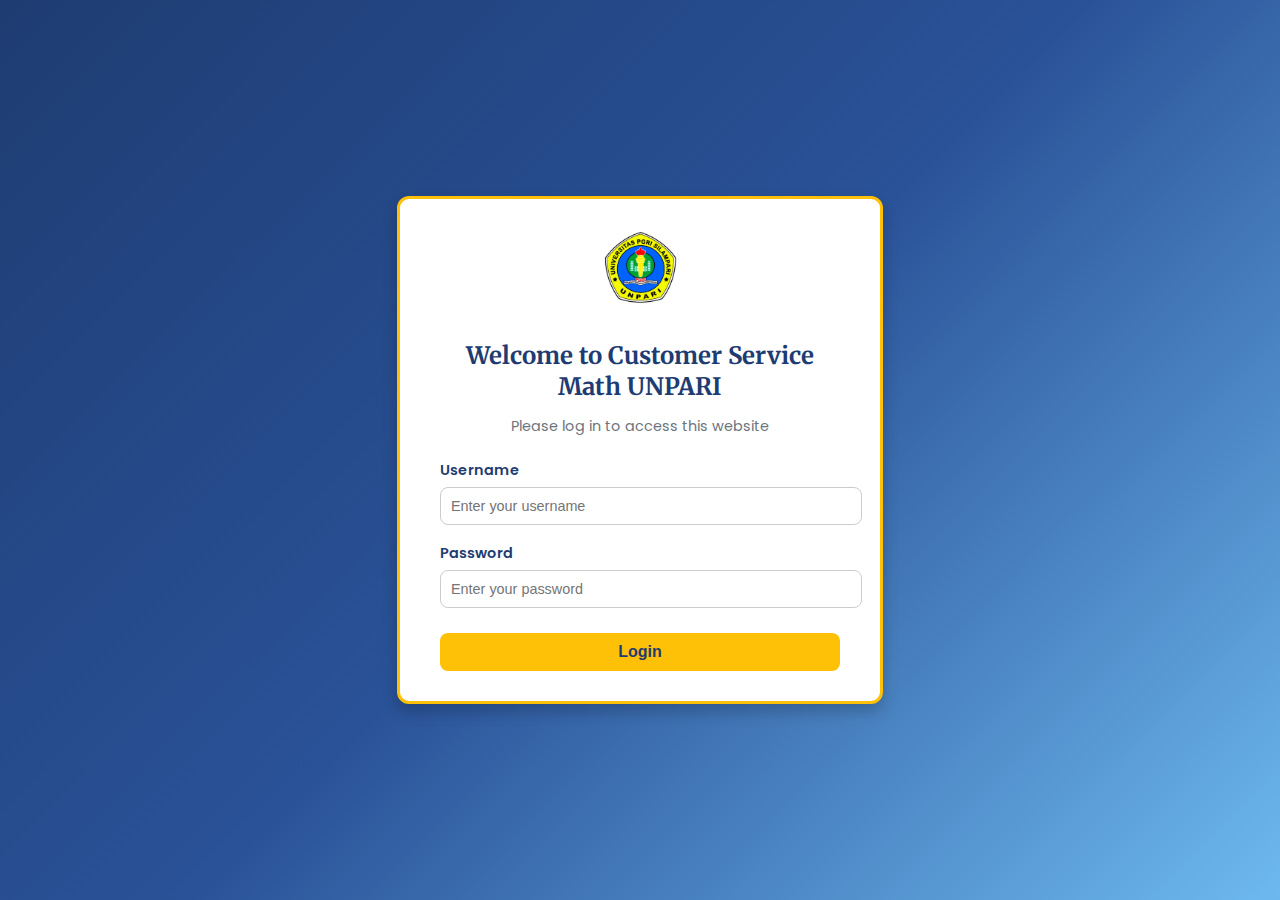
<file: index.html>
<!DOCTYPE html>
<html lang="id">

<head>
    <meta charset="UTF-8">
    <meta name="viewport" content="width=device-width, initial-scale=1.0">
    <title>Login - Customer Service Math UNPARI</title>
    <link href="https://fonts.googleapis.com/css2?family=Poppins:wght@400;600&family=Merriweather:wght@400;700&display=swap" rel="stylesheet">
    <link rel="stylesheet" href="style1.css">
</head>

<body>
    <div class="login-container">
        <div class="login-box">
            <header>
                <img src="logo-unpari.png" alt="Logo Kampus" class="logo">
                <h1>Welcome to Customer Service Math UNPARI</h1>
                <p>Please log in to access this website</p>
            </header>
            <form action="menu.html" method="POST">
                <div class="input-group">
                    <label for="username">Username</label>
                    <input type="text" id="username" name="username" placeholder="Enter your username" required>
                </div>
                <div class="input-group">
                    <label for="password">Password</label>
                    <input type="password" id="password" name="password" placeholder="Enter your password" required>
                </div>
                <button type="submit">Login</button>
                
                </div>
            </form>
        </div>
    </div>
</body>

</html>
</file>
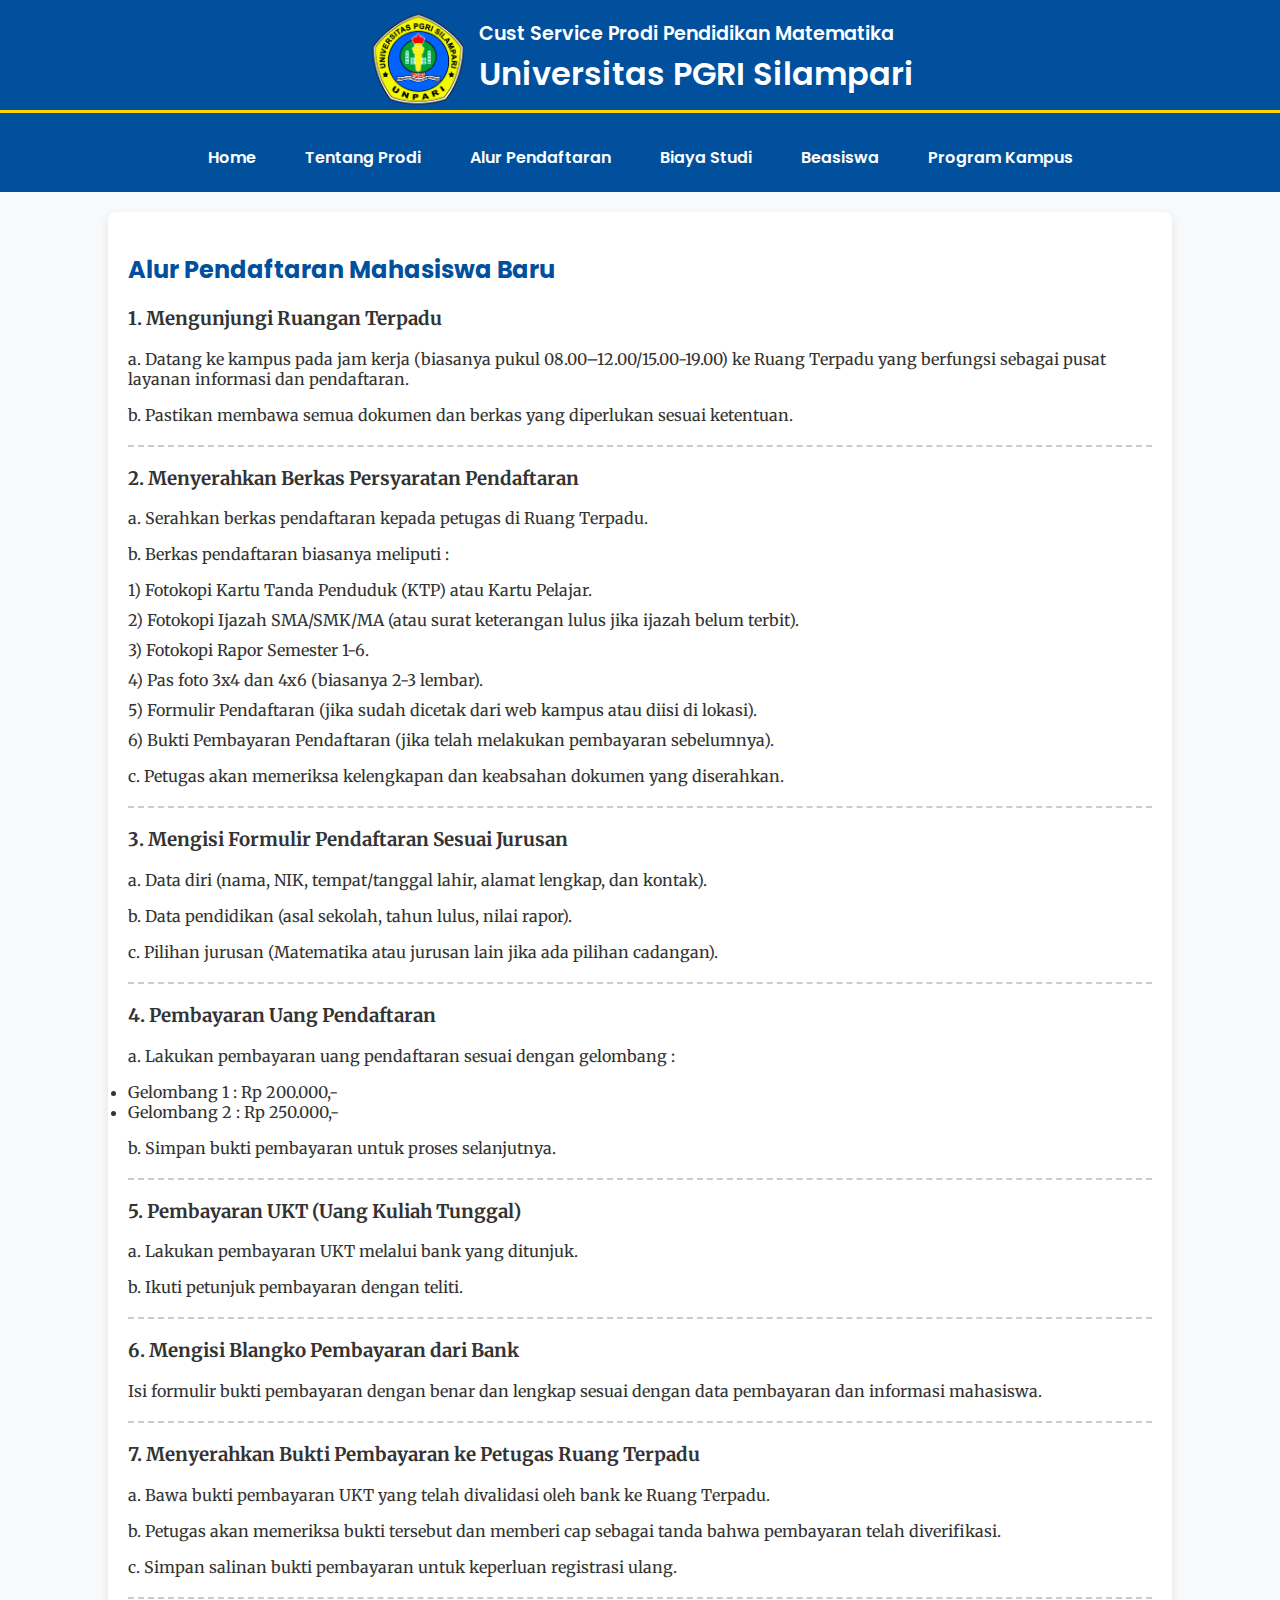
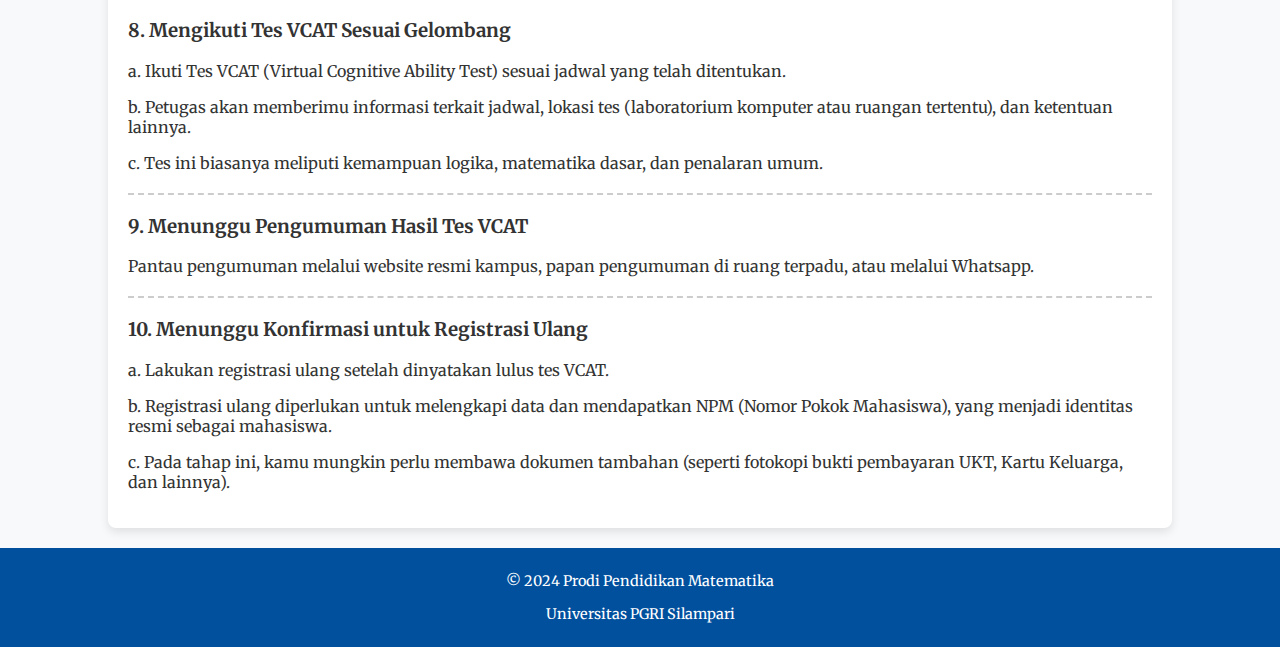
<file: alur-pendaftaran.html>
<!DOCTYPE html>
<html lang="id">

<head>
    <meta charset="UTF-8">
    <meta name="viewport" content="width=device-width, initial-scale=1.0">
    <title>Alur Pendaftaran Mahasiswa Baru</title>
    <link href="https://fonts.googleapis.com/css2?family=Poppins:wght@400;600&family=Merriweather:wght@400;700&display=swap" rel="stylesheet">
    <link rel="stylesheet" href="style.css">
</head>

<body>
    <!-- Header -->
    <header>
        <div class="header-content">
            <img src="logo-unpari.png" alt="Logo Unpari" class="logo">
            <div class="header-text">
                <h1>Cust Service Prodi Pendidikan Matematika</h1>
                <h2>Universitas PGRI Silampari</h2>
            </div>
        </div>
        <hr class="divider">
    </header>

    <!-- Navigation Menu -->
    <nav>
        <ul class="menu">
            <li><a href="menu.html">Home</a></li>
            <li><a href="tentang-prodi.html">Tentang Prodi</a></li>
            <li><a href="alur-pendaftaran.html">Alur Pendaftaran</a></li>
            <li><a href="biaya-studi.html">Biaya Studi</a></li>
            <li><a href="beasiswa.html">Beasiswa</a></li>
            <li><a href="program-kampus.html">Program Kampus</a></li>
        </ul>
    </nav>

    <!-- Main Content -->
    <section class="container">
        <h2>Alur Pendaftaran Mahasiswa Baru</h2>

        <div class="section">
            <h3>1. Mengunjungi Ruangan Terpadu</h3>
            <p>a. Datang ke kampus pada jam kerja (biasanya pukul 08.00–12.00/15.00-19.00) ke Ruang Terpadu yang berfungsi sebagai pusat layanan informasi dan pendaftaran.</p>
            <p>b. Pastikan membawa semua dokumen dan berkas yang diperlukan sesuai ketentuan.</p>
        </div>
        <hr class="section-divider">

        <div class="section">
            <h3>2. Menyerahkan Berkas Persyaratan Pendaftaran</h3>
            <p>a. Serahkan berkas pendaftaran kepada petugas di Ruang Terpadu.</p>
            <p>b. Berkas pendaftaran biasanya meliputi :</p>
            <ul>
                <li>1) Fotokopi Kartu Tanda Penduduk (KTP) atau Kartu Pelajar.</li>
                <li>2) Fotokopi Ijazah SMA/SMK/MA (atau surat keterangan lulus jika ijazah belum terbit).</li>
                <li>3) Fotokopi Rapor Semester 1-6.</li>
                <li>4) Pas foto 3x4 dan 4x6 (biasanya 2-3 lembar).</li>
                <li>5) Formulir Pendaftaran (jika sudah dicetak dari web kampus atau diisi di lokasi).</li>
                <li>6) Bukti Pembayaran Pendaftaran (jika telah melakukan pembayaran sebelumnya).</li>
            </ul>
            <p>c. Petugas akan memeriksa kelengkapan dan keabsahan dokumen yang diserahkan.</p>
        </div>
        <hr class="section-divider">

        <div class="section">
            <h3>3. Mengisi Formulir Pendaftaran Sesuai Jurusan</h3>
            <p>a. Data diri (nama, NIK, tempat/tanggal lahir, alamat lengkap, dan kontak).</p>
            <p>b. Data pendidikan (asal sekolah, tahun lulus, nilai rapor).</p>
            <p>c. Pilihan jurusan (Matematika atau jurusan lain jika ada pilihan cadangan).</p>
        </div>
        <hr class="section-divider">

        <div class="section">
            <h3>4. Pembayaran Uang Pendaftaran</h3>
            <p>a. Lakukan pembayaran uang pendaftaran sesuai dengan gelombang :</p>
                <li>Gelombang 1 : Rp 200.000,-</li>
                <li>Gelombang 2 : Rp 250.000,-</li>
            </ul>
            <p>b. Simpan bukti pembayaran untuk proses selanjutnya.</p>
        </div>
        <hr class="section-divider">

        <div class="section">
            <h3>5. Pembayaran UKT (Uang Kuliah Tunggal)</h3>
            <p>a. Lakukan pembayaran UKT melalui bank yang ditunjuk.</p>
            <p>b. Ikuti petunjuk pembayaran dengan teliti.</p>
        </div>
        <hr class="section-divider">

        <div class="section">
            <h3>6. Mengisi Blangko Pembayaran dari Bank</h3>
            <p>Isi formulir bukti pembayaran dengan benar dan lengkap sesuai dengan data pembayaran dan informasi mahasiswa.</p>
        </div>
        <hr class="section-divider">

        <div class="section">
            <h3>7. Menyerahkan Bukti Pembayaran ke Petugas Ruang Terpadu</h3>
            <p>a. Bawa bukti pembayaran UKT yang telah divalidasi oleh bank ke Ruang Terpadu.</p>
            <p>b. Petugas akan memeriksa bukti tersebut dan memberi cap sebagai tanda bahwa pembayaran telah diverifikasi.</p>
            <p>c. Simpan salinan bukti pembayaran untuk keperluan registrasi ulang.</p>
        </div>
        <hr class="section-divider">

        <div class="section">
            <h3>8. Mengikuti Tes VCAT Sesuai Gelombang</h3>
            <p>a. Ikuti Tes VCAT (Virtual Cognitive Ability Test) sesuai jadwal yang telah ditentukan.</p>
            <p>b. Petugas akan memberimu informasi terkait jadwal, lokasi tes (laboratorium komputer atau ruangan tertentu), dan ketentuan lainnya.</p>
            <p>c. Tes ini biasanya meliputi kemampuan logika, matematika dasar, dan penalaran umum.</p>
        </div>
        <hr class="section-divider">

        <div class="section">
            <h3>9. Menunggu Pengumuman Hasil Tes VCAT</h3>
            <p>Pantau pengumuman melalui website resmi kampus, papan pengumuman di ruang terpadu, atau melalui Whatsapp.</p>
        </div>
        <hr class="section-divider">

        <div class="section">
            <h3>10. Menunggu Konfirmasi untuk Registrasi Ulang</h3>
            <p>a. Lakukan registrasi ulang setelah dinyatakan lulus tes VCAT.</p>
            <p>b. Registrasi ulang diperlukan untuk melengkapi data dan mendapatkan NPM (Nomor Pokok Mahasiswa), yang menjadi identitas resmi sebagai mahasiswa.</p>
            <p>c. Pada tahap ini, kamu mungkin perlu membawa dokumen tambahan (seperti fotokopi bukti pembayaran UKT, Kartu Keluarga, dan lainnya).</p>
        </div>
    </section>

    <!-- Footer -->
    <footer>
        <p>&copy; 2024 Prodi Pendidikan Matematika</p>
        <p>Universitas PGRI Silampari</p>
    </footer>
</body>

</html>
</file>
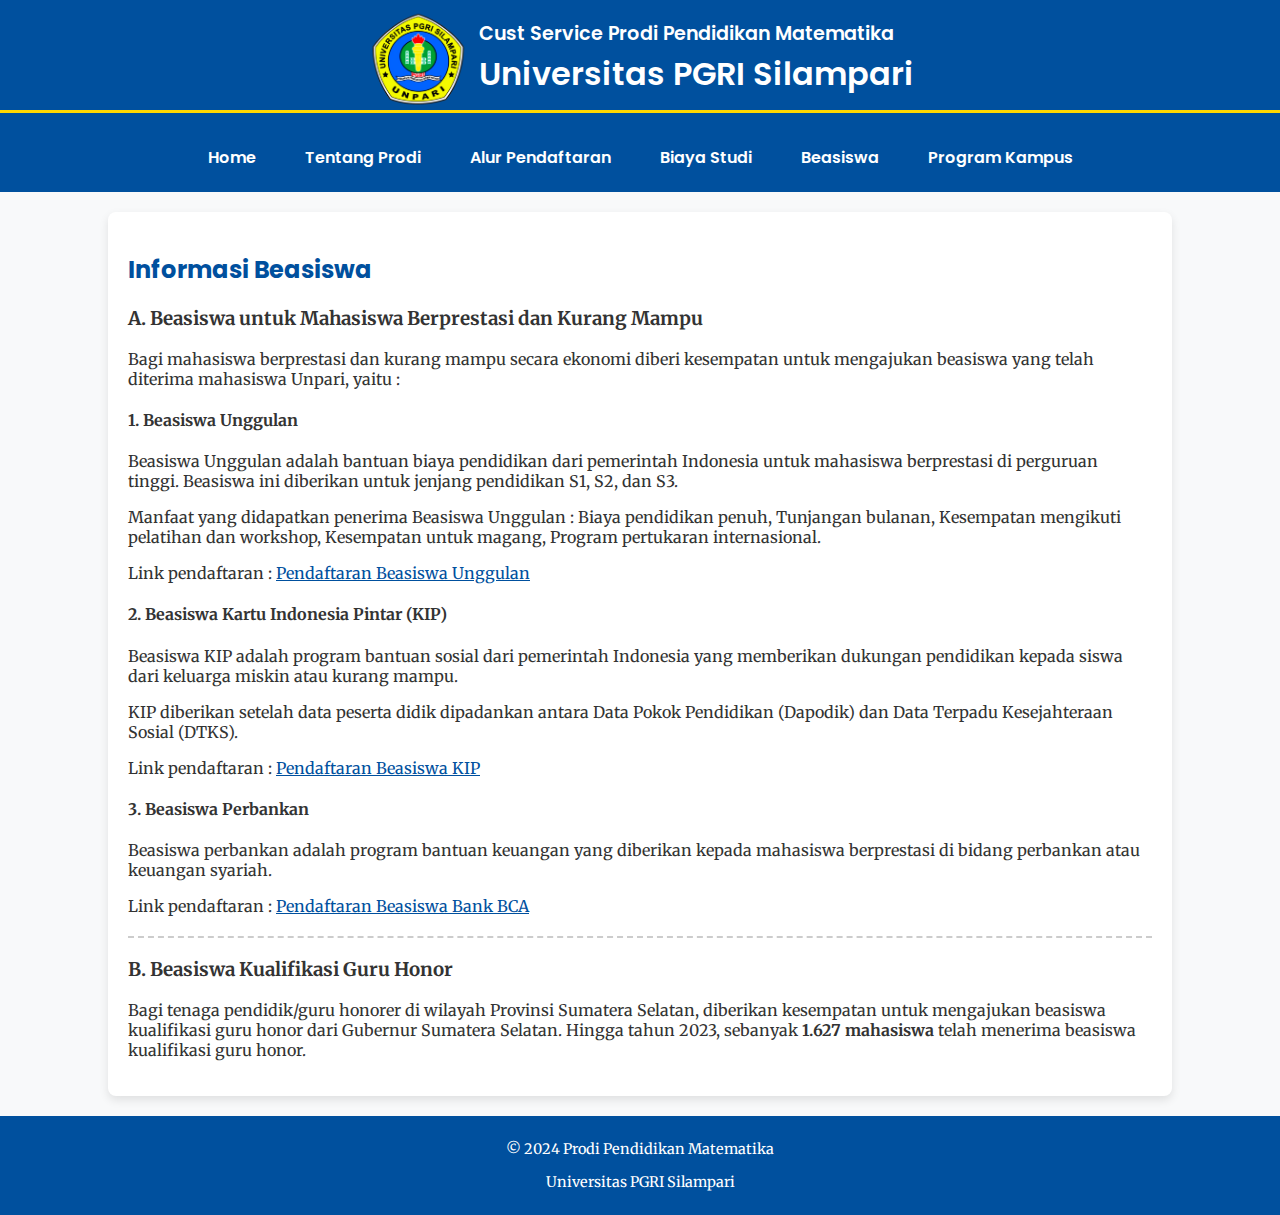
<file: beasiswa.html>
<!DOCTYPE html>
<html lang="id">

<head>
    <meta charset="UTF-8">
    <meta name="viewport" content="width=device-width, initial-scale=1.0">
    <title>Informasi Beasiswa</title>
    <link href="https://fonts.googleapis.com/css2?family=Poppins:wght@400;600&family=Merriweather:wght@400;700&display=swap" rel="stylesheet">
    <link rel="stylesheet" href="style.css">
</head>

<body>
    <!-- Header -->
    <header>
        <div class="header-content">
            <img src="logo-unpari.png" alt="Logo Unpari" class="logo">
            <div class="header-text">
                <h1>Cust Service Prodi Pendidikan Matematika</h1>
                <h2>Universitas PGRI Silampari</h2>
            </div>
        </div>
        <hr class="divider">
    </header>

    <!-- Navigation Menu -->
    <nav>
        <ul class="menu">
            <li><a href="menu.html">Home</a></li>
            <li><a href="tentang-prodi.html">Tentang Prodi</a></li>
            <li><a href="alur-pendaftaran.html">Alur Pendaftaran</a></li>
            <li><a href="biaya-studi.html">Biaya Studi</a></li>
            <li><a href="beasiswa.html">Beasiswa</a></li>
            <li><a href="program-kampus.html">Program Kampus</a></li>
        </ul>
    </nav>

    <!-- Main Content -->
    <section class="container">
        <h2>Informasi Beasiswa</h2>

        <!-- Bagian A: Beasiswa Mahasiswa Berprestasi dan Kurang Mampu -->
        <div class="section">
            <h3>A. Beasiswa untuk Mahasiswa Berprestasi dan Kurang Mampu</h3>
            <p>Bagi mahasiswa berprestasi dan kurang mampu secara ekonomi diberi kesempatan untuk mengajukan beasiswa yang telah diterima mahasiswa Unpari, yaitu :</p>

            <h4>1. Beasiswa Unggulan</h4>
            <p>Beasiswa Unggulan adalah bantuan biaya pendidikan dari pemerintah Indonesia untuk mahasiswa berprestasi di perguruan tinggi. Beasiswa ini diberikan untuk jenjang pendidikan S1, S2, dan S3.</p>
            <p>Manfaat yang didapatkan penerima Beasiswa Unggulan : Biaya pendidikan penuh, Tunjangan bulanan, Kesempatan mengikuti pelatihan dan workshop, Kesempatan untuk magang, Program pertukaran internasional.</p>
            <p>Link pendaftaran : <a href="https://beasiswaunggulan.kemdikbud.go.id/" target="_blank">Pendaftaran Beasiswa Unggulan</a></p>

            <h4>2. Beasiswa Kartu Indonesia Pintar (KIP)</h4>
            <p>
                Beasiswa KIP adalah program bantuan sosial dari pemerintah Indonesia yang memberikan dukungan pendidikan kepada siswa dari keluarga miskin atau kurang mampu.
            </p>
            <p>
                KIP diberikan setelah data peserta didik dipadankan antara Data Pokok Pendidikan (Dapodik) dan Data Terpadu Kesejahteraan Sosial (DTKS).
            </p>
            <p>Link pendaftaran : <a href="https://kip-kuliah.kemdikbud.go.id/" target="_blank">Pendaftaran Beasiswa KIP</a><p>

            <h4>3. Beasiswa Perbankan</h4>
            <p>
                Beasiswa perbankan adalah program bantuan keuangan yang diberikan kepada mahasiswa berprestasi di bidang perbankan atau keuangan syariah.
            </p>
            <p>Link pendaftaran : <a href="https://karir.bca.co.id/beasiswa-bca#:~:text=Beasiswa%20BCA%20Tahun%20Ajaran%202025&text=Merupakan%20salah%20satu%20program%20Corporate,PPTI)%20yang%20diselenggarakan%20oleh%20BCA." target="_blank">Pendaftaran Beasiswa Bank BCA</a></p>
        </div>
        <hr class="section-divider">

        <!-- Bagian B: Beasiswa Kualifikasi Guru Honor -->
        <div class="section">
            <h3>B. Beasiswa Kualifikasi Guru Honor</h3>
            <p>
                Bagi tenaga pendidik/guru honorer di wilayah Provinsi Sumatera Selatan, diberikan kesempatan untuk mengajukan beasiswa kualifikasi guru honor dari Gubernur Sumatera Selatan. Hingga tahun 2023, sebanyak <strong>1.627 mahasiswa</strong> telah menerima beasiswa kualifikasi guru honor.
            </p>
        </div>
    </section>

    <!-- Footer -->
    <footer>
        <p>&copy; 2024 Prodi Pendidikan Matematika</p>
        <p>Universitas PGRI Silampari</p>
    </footer>
</body>

</html>
</file>
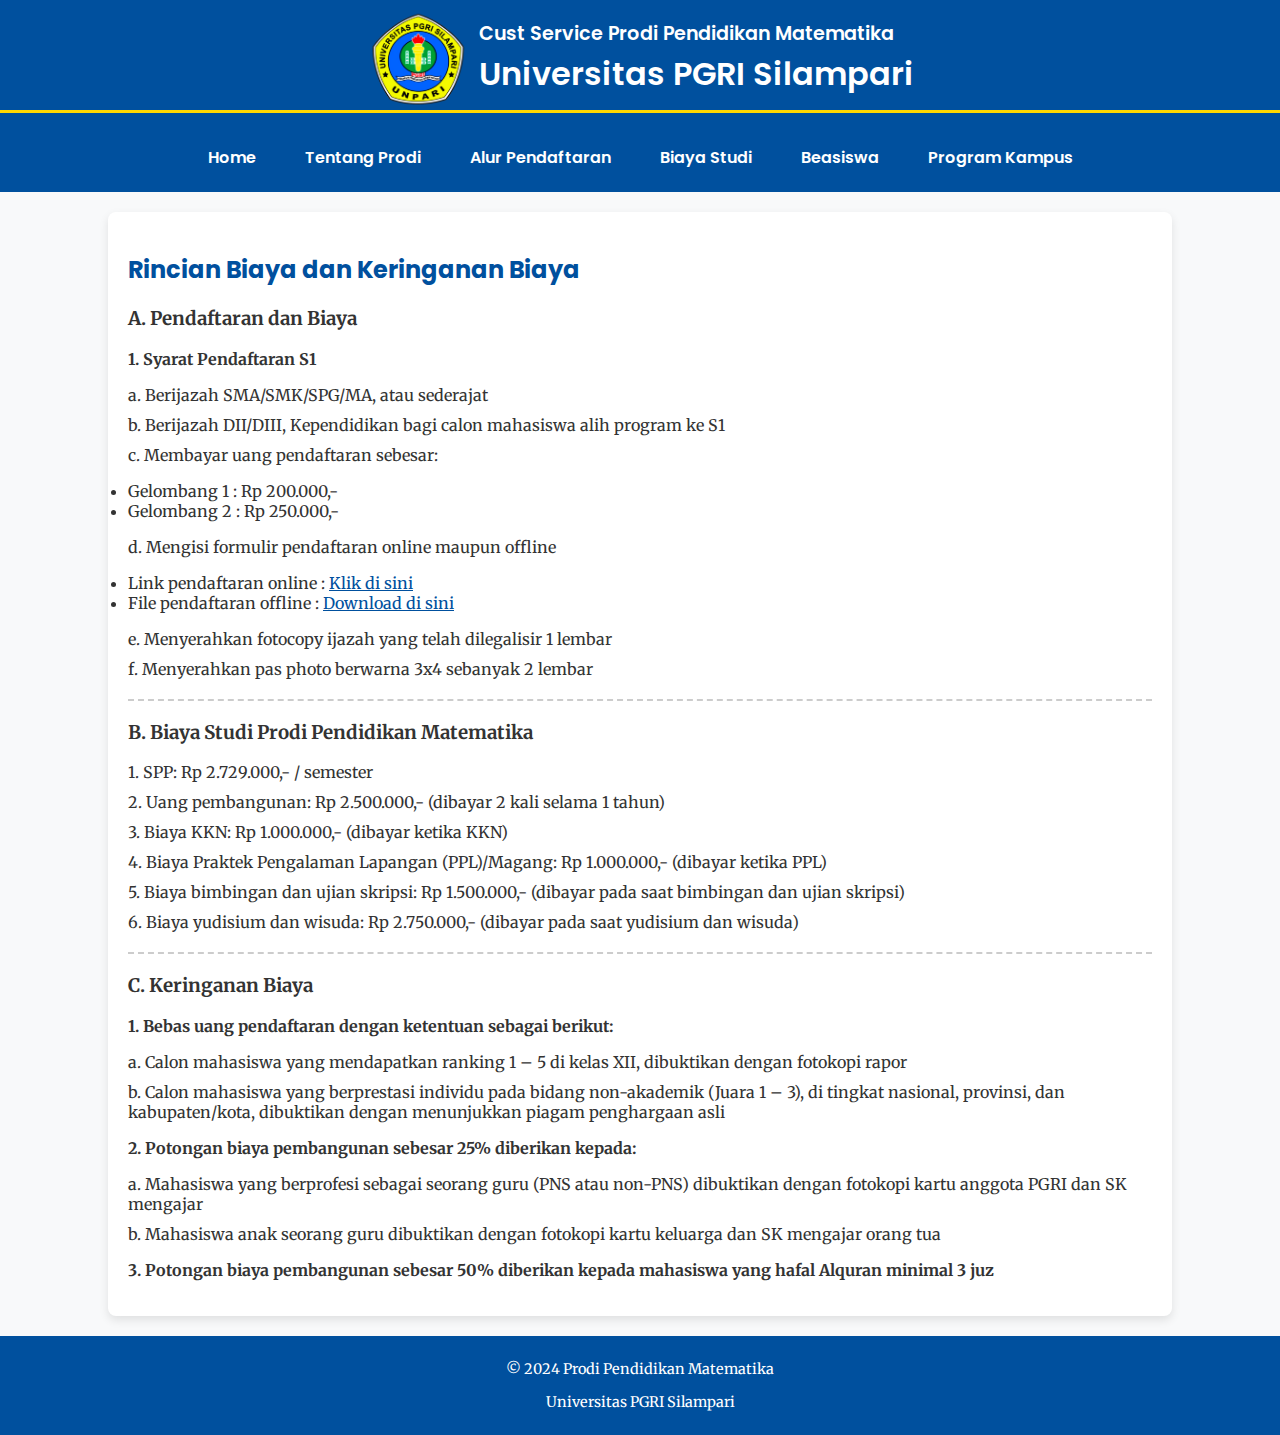
<file: biaya-studi.html>
<!DOCTYPE html>
<html lang="id">

<head>
    <meta charset="UTF-8">
    <meta name="viewport" content="width=device-width, initial-scale=1.0">
    <title>Rincian Biaya dan Keringanan Biaya</title>
    <link href="https://fonts.googleapis.com/css2?family=Poppins:wght@400;600&family=Merriweather:wght@400;700&display=swap" rel="stylesheet">
    <link rel="stylesheet" href="style.css">
</head>

<body>
    <!-- Header -->
    <header>
        <div class="header-content">
            <img src="logo-unpari.png" alt="Logo Unpari" class="logo">
            <div class="header-text">
                <h1>Cust Service Prodi Pendidikan Matematika</h1>
                <h2>Universitas PGRI Silampari</h2>
            </div>
        </div>
        <hr class="divider">
    </header>

    <!-- Navigation Menu -->
    <nav>
        <ul class="menu">
            <li><a href="menu.html">Home</a></li>
            <li><a href="tentang-prodi.html">Tentang Prodi</a></li>
            <li><a href="alur-pendaftaran.html">Alur Pendaftaran</a></li>
            <li><a href="biaya-studi.html">Biaya Studi</a></li>
            <li><a href="beasiswa.html">Beasiswa</a></li>
            <li><a href="program-kampus.html">Program Kampus</a></li>
        </ul>
    </nav>

    <!-- Main Content -->
    <section class="container">
        <h2>Rincian Biaya dan Keringanan Biaya</h2>

        <!-- Bagian A: Pendaftaran dan Biaya -->
        <div class="section">
            <h3>A. Pendaftaran dan Biaya</h3>
            <p><strong>1. Syarat Pendaftaran S1</strong></p>
            <ul>
                <li>a. Berijazah SMA/SMK/SPG/MA, atau sederajat</li>
                <li>b. Berijazah DII/DIII, Kependidikan bagi calon mahasiswa alih program ke S1</li>
                <li>c. Membayar uang pendaftaran sebesar:</li>
            </ul>
                        <li>Gelombang 1 : Rp 200.000,-</li>
                        <li>Gelombang 2 : Rp 250.000,-</li>
            <ul>
                <li>d. Mengisi formulir pendaftaran online maupun offline</li>
            </ul>
                <li>Link pendaftaran online : <a href="https://pmb.unpari.ac.id/home/pendaftaran" target="_blank">Klik di sini</a></li>
                <li>File pendaftaran offline : <a href="https://drive.google.com/uc?export=download&id=118frvnCPYBmCciV5S2phfBkGiKZZ7tTp" target="_blank">Download di sini</a></li>
            <ul>
                <li>e. Menyerahkan fotocopy ijazah yang telah dilegalisir 1 lembar</li>
                <li>f. Menyerahkan pas photo berwarna 3x4 sebanyak 2 lembar</li>
        </div>
        <hr class="section-divider">

        <!-- Bagian B: Biaya Studi -->
        <div class="section">
            <h3>B. Biaya Studi Prodi Pendidikan Matematika</h3>
            <ul>
                <li>1. SPP: Rp 2.729.000,- / semester</li>
                <li>2. Uang pembangunan: Rp 2.500.000,- (dibayar 2 kali selama 1 tahun)</li>
                <li>3. Biaya KKN: Rp 1.000.000,- (dibayar ketika KKN)</li>
                <li>4. Biaya Praktek Pengalaman Lapangan (PPL)/Magang: Rp 1.000.000,- (dibayar ketika PPL)</li>
                <li>5. Biaya bimbingan dan ujian skripsi: Rp 1.500.000,- (dibayar pada saat bimbingan dan ujian skripsi)</li>
                <li>6. Biaya yudisium dan wisuda: Rp 2.750.000,- (dibayar pada saat yudisium dan wisuda)</li>
            </ul>
        </div>
        <hr class="section-divider">

        <!-- Bagian C: Keringanan Biaya -->
        <div class="section">
            <h3>C. Keringanan Biaya</h3>
            <p><strong>1. Bebas uang pendaftaran dengan ketentuan sebagai berikut:</strong></p>
            <ul>
                <li>a. Calon mahasiswa yang mendapatkan ranking 1 – 5 di kelas XII, dibuktikan dengan fotokopi rapor</li>
                <li>b. Calon mahasiswa yang berprestasi individu pada bidang non-akademik (Juara 1 – 3), di tingkat nasional, provinsi, dan kabupaten/kota, dibuktikan dengan menunjukkan piagam penghargaan asli</li>
            </ul>
            <p><strong>2. Potongan biaya pembangunan sebesar 25% diberikan kepada:</strong></p>
            <ul>
                <li>a. Mahasiswa yang berprofesi sebagai seorang guru (PNS atau non-PNS) dibuktikan dengan fotokopi kartu anggota PGRI dan SK mengajar</li>
                <li>b. Mahasiswa anak seorang guru dibuktikan dengan fotokopi kartu keluarga dan SK mengajar orang tua</li>
            </ul>
            <p><strong>3. Potongan biaya pembangunan sebesar 50% diberikan kepada mahasiswa yang hafal Alquran minimal 3 juz</strong></p>
        </div>
    </section>

    <!-- Footer -->
    <footer>
        <p>&copy; 2024 Prodi Pendidikan Matematika</p>
        <p>Universitas PGRI Silampari</p>
    </footer>
</body>

</html>
</file>
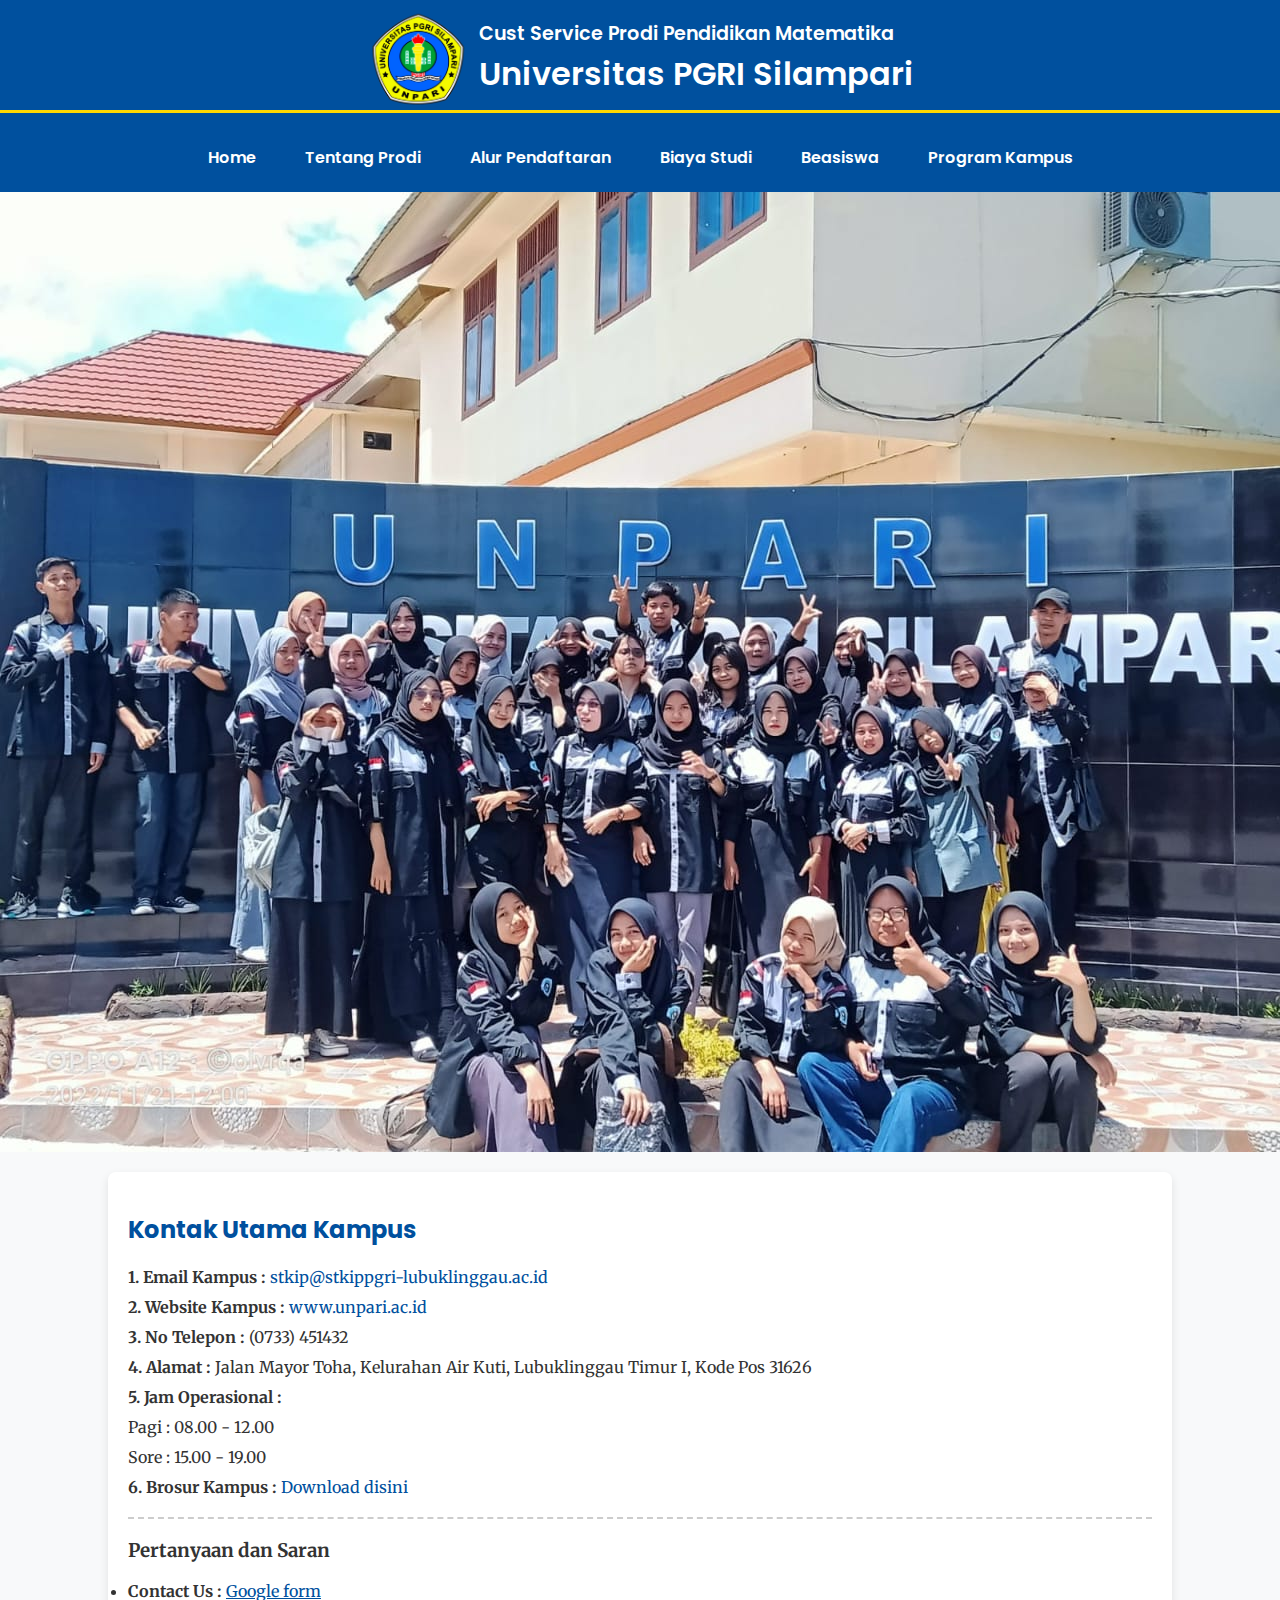
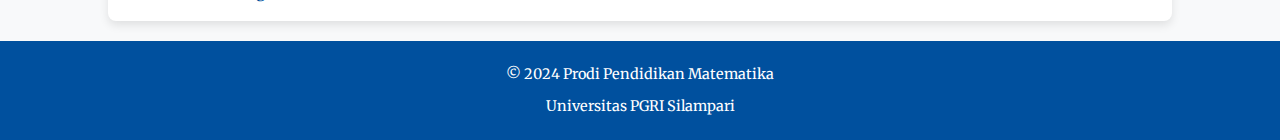
<file: menu.html>
<!DOCTYPE html>
<html lang="en">

<head>
    <meta charset="UTF-8">
    <meta name="viewport" content="width=device-width, initial-scale=1.0">
    <title>Customer Service - Pendidikan Matematika Unpari</title>
    <link href="https://fonts.googleapis.com/css2?family=Poppins:wght@400;600&family=Merriweather:wght@400;700&display=swap" rel="stylesheet">
    <link rel="stylesheet" href="style.css">
</head>

<body>
    <!-- Header -->
    <header>
        <div class="header-content">
            <img src="logo-unpari.png" alt="Logo Unpari" class="logo">
            <div class="header-text">
                <h1>Cust Service Prodi Pendidikan Matematika</h1>
                <h2>Universitas PGRI Silampari</h2>
            </div>
        </div>
        <hr class="divider">
    </header>

    <!-- Navigation Menu -->
    <nav>
        <ul class="menu">
            <li><a href="menu.html">Home</a></li>
            <li><a href="tentang-prodi.html">Tentang Prodi</a></li>
            <li><a href="alur-pendaftaran.html">Alur Pendaftaran</a></li>
            <li><a href="biaya-studi.html">Biaya Studi</a></li>
            <li><a href="beasiswa.html">Beasiswa</a></li>
            <li><a href="program-kampus.html">Program Kampus</a></li>
        </ul>
    </nav>

    <!-- Hero Section -->
    <section id="hero">
        <img src="foto-kampus.jpg" alt="Kampus Unpari" class="hero-image">
    </section>

    <!-- Konten Utama -->
    <section class="container">
        <h2>Kontak Utama Kampus</h2>
        <ul>
            <li><strong>1. Email Kampus :</strong> <a href="mailto:stkip@stkippgri-lubuklinggau.ac.id">stkip@stkippgri-lubuklinggau.ac.id</a></li>
            <li><strong>2. Website Kampus :</strong> <a href="http://www.unpari.ac.id" target="_blank">www.unpari.ac.id</a></li>
            <li><strong>3. No Telepon :</strong> (0733) 451432</li>
            <li><strong>4. Alamat :</strong> Jalan Mayor Toha, Kelurahan Air Kuti, Lubuklinggau Timur I, Kode Pos 31626</li>
            <li><strong>5. Jam Operasional :</strong></li>
            <li>Pagi : 08.00 - 12.00</li>
            <li>Sore : 15.00 - 19.00</li>
            <li><strong>6. Brosur Kampus :</strong> <a href="https://drive.google.com/uc?export=download&id=1eK41poFZ1mPhlwCKM6qpUtjv_N6lmcKE" target="_blank">Download disini</a></li>
        </ul>

        <hr class="section-divider">

    <!-- Akreditasi Prodi -->
        <div class="content-section" id="akreditasi">
            <h3>Pertanyaan dan Saran</h3>
            <li><strong>Contact Us :</strong> <a href="https://forms.gle/dYjdUzeH98JtCqFE8" target="_blank">Google form</a></li>
        </div>
    </section>

    <!-- Footer -->
    <footer>
        <p>&copy; 2024 Prodi Pendidikan Matematika</p>
        <p>Universitas PGRI Silampari</p>
    </footer>
</body>

</html>
</file>
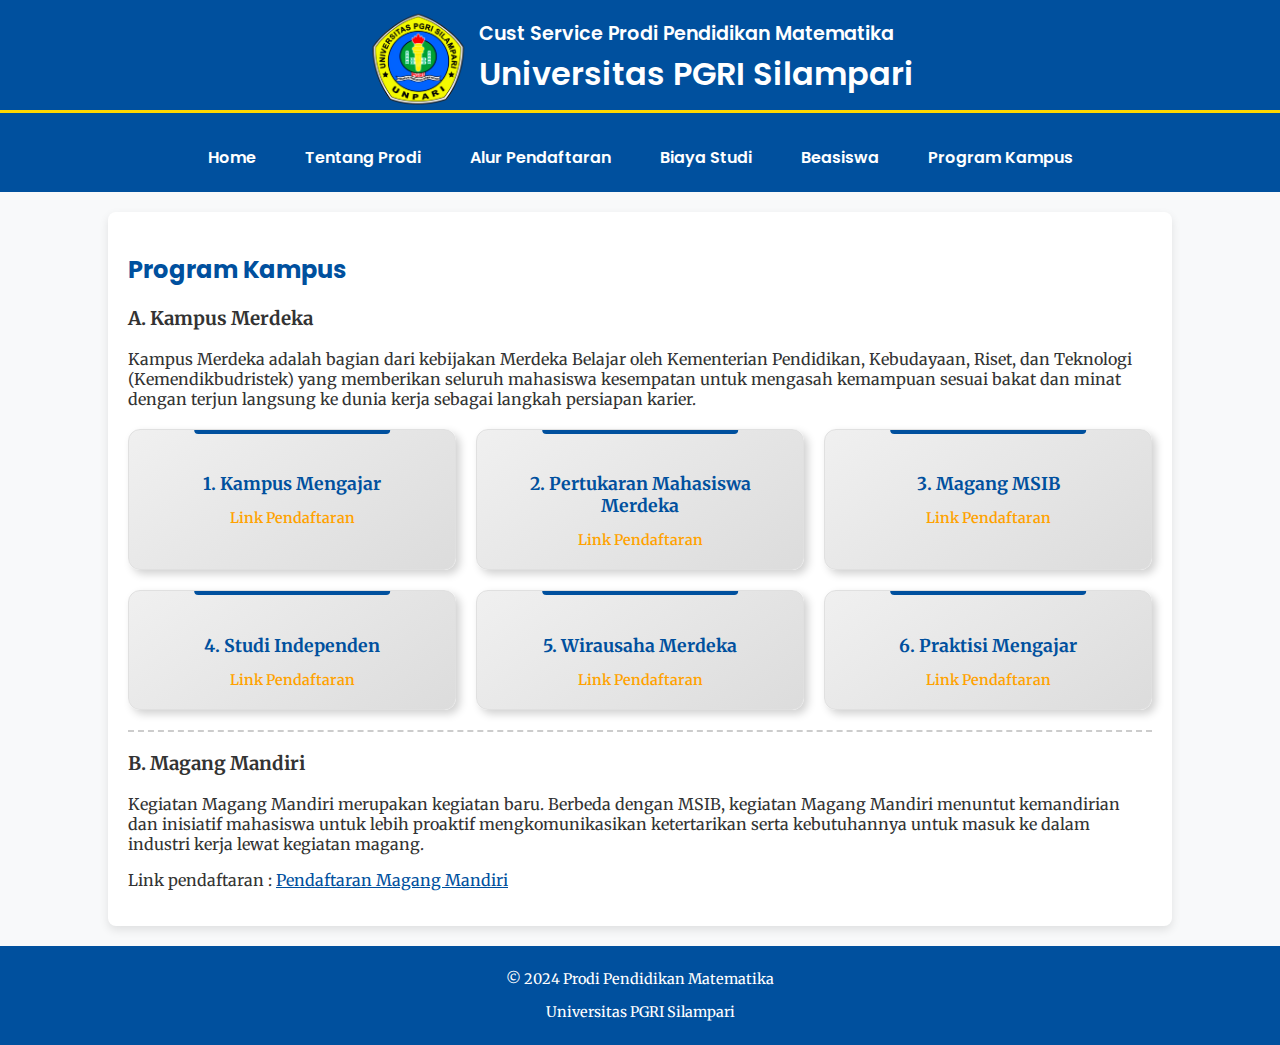
<file: program-kampus.html>
<!DOCTYPE html>
<html lang="id">

<head>
    <meta charset="UTF-8">
    <meta name="viewport" content="width=device-width, initial-scale=1.0">
    <title>Program Kampus</title>
    <link href="https://fonts.googleapis.com/css2?family=Poppins:wght@400;600&family=Merriweather:wght@400;700&display=swap" rel="stylesheet">
    <link rel="stylesheet" href="style.css">
</head>

<body>
    <!-- Header -->
    <header>
        <div class="header-content">
            <img src="logo-unpari.png" alt="Logo Unpari" class="logo">
            <div class="header-text">
                <h1>Cust Service Prodi Pendidikan Matematika</h1>
                <h2>Universitas PGRI Silampari</h2>
            </div>
        </div>
        <hr class="divider">
    </header>

    <!-- Navigation Menu -->
    <nav>
        <ul class="menu">
            <li><a href="menu.html">Home</a></li>
            <li><a href="tentang-prodi.html">Tentang Prodi</a></li>
            <li><a href="alur-pendaftaran.html">Alur Pendaftaran</a></li>
            <li><a href="biaya-studi.html">Biaya Studi</a></li>
            <li><a href="beasiswa.html">Beasiswa</a></li>
            <li><a href="program-kampus.html">Program Kampus</a></li>
        </ul>
    </nav>

    <!-- Main Content -->
    <section class="container">
        <h2>Program Kampus</h2>

        <!-- Bagian A: Kampus Merdeka -->
        <div class="section">
            <h3>A. Kampus Merdeka</h3>
            <p>Kampus Merdeka adalah bagian dari kebijakan Merdeka Belajar oleh Kementerian Pendidikan, Kebudayaan, Riset, dan Teknologi (Kemendikbudristek) yang memberikan seluruh mahasiswa kesempatan untuk mengasah kemampuan sesuai bakat dan minat dengan terjun langsung ke dunia kerja sebagai langkah persiapan karier.</p>
            <div class="program-grid">
                <div class="program-item">
                    <h4>1. Kampus Mengajar</h4>
                    <p><a href="https://kampusmerdeka.kemdikbud.go.id/program/mengajar" target="_blank">Link Pendaftaran</a></p>
                </div>
                <div class="program-item">
                    <h4>2. Pertukaran Mahasiswa Merdeka</h4>
                    <p><a href="https://pmm.kampusmerdeka.kemdikbud.go.id/" target="_blank">Link Pendaftaran</a></p>
                </div>
                <div class="program-item">
                    <h4>3. Magang MSIB</h4>
                    <p><a href="https://kampusmerdeka.kemdikbud.go.id/program/magang/detail" target="_blank">Link Pendaftaran</a></p>
                </div>
                <div class="program-item">
                    <h4>4. Studi Independen</h4>
                    <p><a href="https://kampusmerdeka.kemdikbud.go.id/program/studi-independen/detail" target="_blank">Link Pendaftaran</a></p>
                </div>
                <div class="program-item">
                    <h4>5. Wirausaha Merdeka</h4>
                    <p><a href="https://wirausahamerdeka.kampusmerdeka.kemdikbud.go.id/info/" target="_blank">Link Pendaftaran</a></p>
                </div>
                <div class="program-item">
                    <h4>6. Praktisi Mengajar</h4>
                    <p><a href="https://praktisimengajar.kampusmerdeka.kemdikbud.go.id/" target="_blank">Link Pendaftaran</a></p>
                </div>
            </div>
        </div>

        <hr class="section-divider">

        <!-- Bagian B: Magang Mandiri -->
        <div class="section">
            <h3>B. Magang Mandiri</h3>
            <p>Kegiatan Magang Mandiri merupakan kegiatan baru. Berbeda dengan MSIB, kegiatan Magang Mandiri menuntut kemandirian dan inisiatif mahasiswa untuk lebih proaktif mengkomunikasikan ketertarikan serta kebutuhannya untuk masuk ke dalam industri kerja lewat kegiatan magang.</p>
            <p>Link pendaftaran : <a href="https://kampusmerdeka.kemdikbud.go.id/program/magang-mandiri/detail" target="_blank">Pendaftaran Magang Mandiri</a>
            </p>
        </div>
    </section>

    <!-- Footer -->
    <footer>
        <p>&copy; 2024 Prodi Pendidikan Matematika</p>
        <p>Universitas PGRI Silampari</p>
    </footer>
</body>

</html>
</file>
<file: style1.css>
/* General Styles */
body {
    margin: 0;
    padding: 0;
    font-family: 'Poppins', sans-serif;
    background: linear-gradient(135deg, #1e3c72, #2a5298, #6db9ef);
    display: flex;
    justify-content: center;
    align-items: center;
    min-height: 100vh;
}

/* Container */
.login-container {
    display: flex;
    justify-content: center;
    align-items: center;
    width: 100%;
    padding: 20px;
}

/* Login Box */
.login-box {
    background: #ffffff;
    border-radius: 12px;
    box-shadow: 0 8px 15px rgba(0, 0, 0, 0.2);
    padding: 30px 40px;
    max-width: 400px;
    width: 100%;
    text-align: center;
    border: 3px solid #ffc107;
    overflow: hidden;
}

/* Header Section */
.login-box header {
    margin-bottom: 20px;
}

.login-box .logo {
    width: 80px;
    margin-bottom: 10px;
}

.login-box h1 {
    font-family: 'Merriweather', serif;
    font-size: 1.5rem;
    color: #1e3c72;
    margin-bottom: 5px;
}

.login-box p {
    font-size: 0.9rem;
    color: #6c757d;
}

/* Input Group */
.input-group {
    text-align: left;
    margin-bottom: 15px;
}

.input-group label {
    font-size: 0.9rem;
    font-weight: 600;
    color: #1e3c72;
}

.input-group input {
    width: 100%;
    padding: 10px;
    margin-top: 5px;
    font-size: 0.9rem;
    border: 1px solid #ccc;
    border-radius: 8px;
    outline: none;
    transition: border 0.3s ease;
}

.input-group input:focus {
    border-color: #ffc107;
}

/* Button */
button {
    width: 100%;
    padding: 10px;
    background: #ffc107;
    color: #1e3c72;
    font-size: 1rem;
    font-weight: 600;
    border: none;
    border-radius: 8px;
    cursor: pointer;
    margin-top: 10px;
    transition: background 0.3s ease, transform 0.2s ease;
}

button:hover {
    background: #e0a800;
    transform: scale(1.05);
}

/* Footer Text */
.footer-text {
    margin-top: 15px;
}

.footer-text p {
    font-size: 0.9rem;
    color: #6c757d;
}

.footer-text a {
    color: #1e3c72;
    text-decoration: none;
    font-weight: 600;
}

.footer-text a:hover {
    text-decoration: underline;
}

/* Responsive Design */
@media (max-width: 480px) {
    .login-box {
        padding: 20px;
    }

    .login-box h1 {
        font-size: 1.2rem;
    }

    .login-box p {
        font-size: 0.8rem;
    }

    .input-group input {
        font-size: 0.8rem;
    }

    button {
        font-size: 0.9rem;
    }
}
</file>
<file: style.css>
/* Global Styles */
body {
    margin: 0;
    font-family: 'Merriweather', serif;
    color: #333;
    background-color: #f8f9fa;
    overflow-x: hidden; /* Prevent horizontal scrolling */
}

/* Header Styles */
header {
    background-color: #00509e;
    color: #fff;
    padding: 10px 0;
}

.header-content {
    display: flex;
    align-items: center;
    justify-content: center; /* Ensure content is horizontally centered */
    flex-wrap: nowrap; /* Keep items in one line */
    text-align: center;
    width: 100%;
}

.logo {
    max-height: 80px;
    margin-right: 10px; /* Space between logo and text */
    flex-shrink: 0; /* Prevent logo from shrinking */
}

.header-text {
    display: flex;
    flex-direction: column;
    align-items: flex-start;
    justify-content: center;
}

.header-text h1 {
    font-family: 'Poppins', sans-serif;
    font-size: 1rem;
    margin: 0;
    font-weight: 600;
    line-height: 1.2;
}

.header-text h2 {
    font-family: 'Poppins', sans-serif;
    font-size: 1.5rem;
    margin: 5px 0 0;
    font-weight: 600;
}

.divider {
    border: none;
    border-top: 3px solid #ffd700;
    margin: 0px 0;
    width: 100%;
}

/* Navigation Menu */
nav {
    background-color: #00509e;
    width: 100%;
}

.menu {
    list-style: none;
    display: flex;
    justify-content: center;
    align-items: center;
    padding: 10px 0;
    margin: 0;
    flex-wrap: wrap; /* Allow the menu to wrap if necessary */
    gap: 15px; /* Space between items */
}

.menu li {
    margin: 0;
}

.menu li a {
    display: block;
    padding: 10px 15px;
    color: #fff;
    text-decoration: none;
    font-family: 'Poppins', sans-serif;
    font-weight: 600;
    transition: all 0.3s ease-in-out;
    border: 2px solid transparent;
    border-radius: 8px; /* Slightly rounded corners by default */
    font-size: 1rem;
}

.menu li a:hover {
    background: #ffd700;
    color: #002147;
    border-radius: 15px; /* More rounded corners on hover */
    transform: scale(1.1); /* Slight scaling effect */
}

/* Hero Section */
#hero {
    overflow: hidden;
}

.hero-image {
    width: 100%;
    height: auto;
    display: block;
}

/* Main Content */
.container {
    max-width: 90%; /* Reduced width for better aesthetics */
    margin: 20px auto;
    background-color: #fff;
    padding: 20px;
    border-radius: 8px;
    box-shadow: 0 4px 10px rgba(0, 0, 0, 0.1);
}

.container h2 {
    font-family: 'Poppins', sans-serif;
    margin-bottom: 20px;
    color: #00509e;
}

.container ul {
    padding: 0;
    list-style: none;
}

.container ul li {
    margin-bottom: 10px;
}

.container ul li a {
    color: #00509e;
    text-decoration: none;
}

.container ul li a:hover {
    text-decoration: underline;
}

.section-divider {
    border: none;
    border-top: 2px dashed #ccc;
    margin: 20px 0;
}

/* Links */
a {
    color: #00509e;
    text-decoration: underline;
}

a:hover {
    color: #ffa200;
}

/* Footer */
footer {
    background-color: #00509e;
    color: #fff;
    text-align: center;
    padding: 10px 0;
    font-size: 0.9em;
}

/* Responsive Design */
@media (min-width: 768px) {
    .logo {
        max-height: 100px;
    }

    .header-text h1 {
        font-size: 1.2rem;
    }

    .header-text h2 {
        font-size: 2rem;
    }

    .menu {
        justify-content: center;
    }

    .menu li a {
        font-size: 1rem;
    }

    .container {
        max-width: 80%; /* Keep container width smaller for larger screens */
    }
}

@media (max-width: 767px) {
    .header-content {
        flex-direction: row; /* Keep logo and text side by side */
        justify-content: center; /* Center them horizontally */
        align-items: center; /* Center them vertically */
        text-align: center;
    }

    .logo {
        max-height: 60px;
        margin-right: 10px;
    }

    .header-text h1 {
        font-size: 0.8rem;
    }

    .header-text h2 {
        font-size: 1.2rem;
    }

    .menu {
        justify-content: center;
        gap: 10px; /* Adjust gap for mobile view */
    }

    .menu li a {
        font-size: 0.85rem; /* Make font size smaller for mobile */
        padding: 8px 12px; /* Adjust padding for smaller screens */
    }

    .container {
        max-width: 95%; /* Adjust container width for mobile */
        padding: 15px; /* Adjust padding for mobile */
    }
}

/* Program Grid */
.program-grid {
    display: grid;
    grid-template-columns: repeat(3, 1fr);
    gap: 20px;
    margin-top: 20px;
}

/* Kotak Program Item */
.program-item {
    background: linear-gradient(145deg, #f0f0f0, #dcdcdc);
    border-radius: 12px;
    padding: 20px;
    text-align: center;
    box-shadow: 4px 4px 8px #d1d1d1, -4px -4px 8px #ffffff;
    transition: transform 0.3s ease-in-out, box-shadow 0.3s ease-in-out;
    border: 1px solid #e0e0e0;
    overflow: hidden;
    position: relative;
}

/* Hover Effect */
.program-item:hover {
    transform: translateY(-5px);
    box-shadow: 6px 6px 12px #b8b8b8, -6px -6px 12px #ffffff;
}

/* Judul di dalam kotak */
.program-item h4 {
    font-size: 1.1rem;
    color: #00509e;
    margin-bottom: 10px;
}

/* Deskripsi link di dalam kotak */
.program-item p {
    font-size: 0.9rem;
    margin-bottom: 0;
}

/* Link di dalam kotak */
.program-item a {
    text-decoration: none;
    color: #ffa200;
    font-weight: 600;
}

.program-item a:hover {
    text-decoration: underline;
}

/* Efek garis dekoratif di atas kotak */
.program-item::before {
    content: '';
    position: absolute;
    top: 0;
    left: 50%;
    width: 60%;
    height: 4px;
    background: #00509e;
    transform: translateX(-50%);
    border-radius: 0 0 10px 10px;
}

/* Responsif untuk perangkat kecil */
@media (max-width: 768px) {
    .program-grid {
        grid-template-columns: repeat(2, 1fr);
    }

    .program-item {
        padding: 15px;
    }

    .program-item h4 {
        font-size: 1rem;
    }

    .program-item p {
        font-size: 0.8rem;
    }
}

/* Responsif untuk perangkat sangat kecil */
@media (max-width: 480px) {
    .program-grid {
        grid-template-columns: 1fr;
    }

    .program-item {
        padding: 12px;
    }

    .program-item h4 {
        font-size: 0.9rem;
    }

    .program-item p {
        font-size: 0.8rem;
    }
}
</file>
